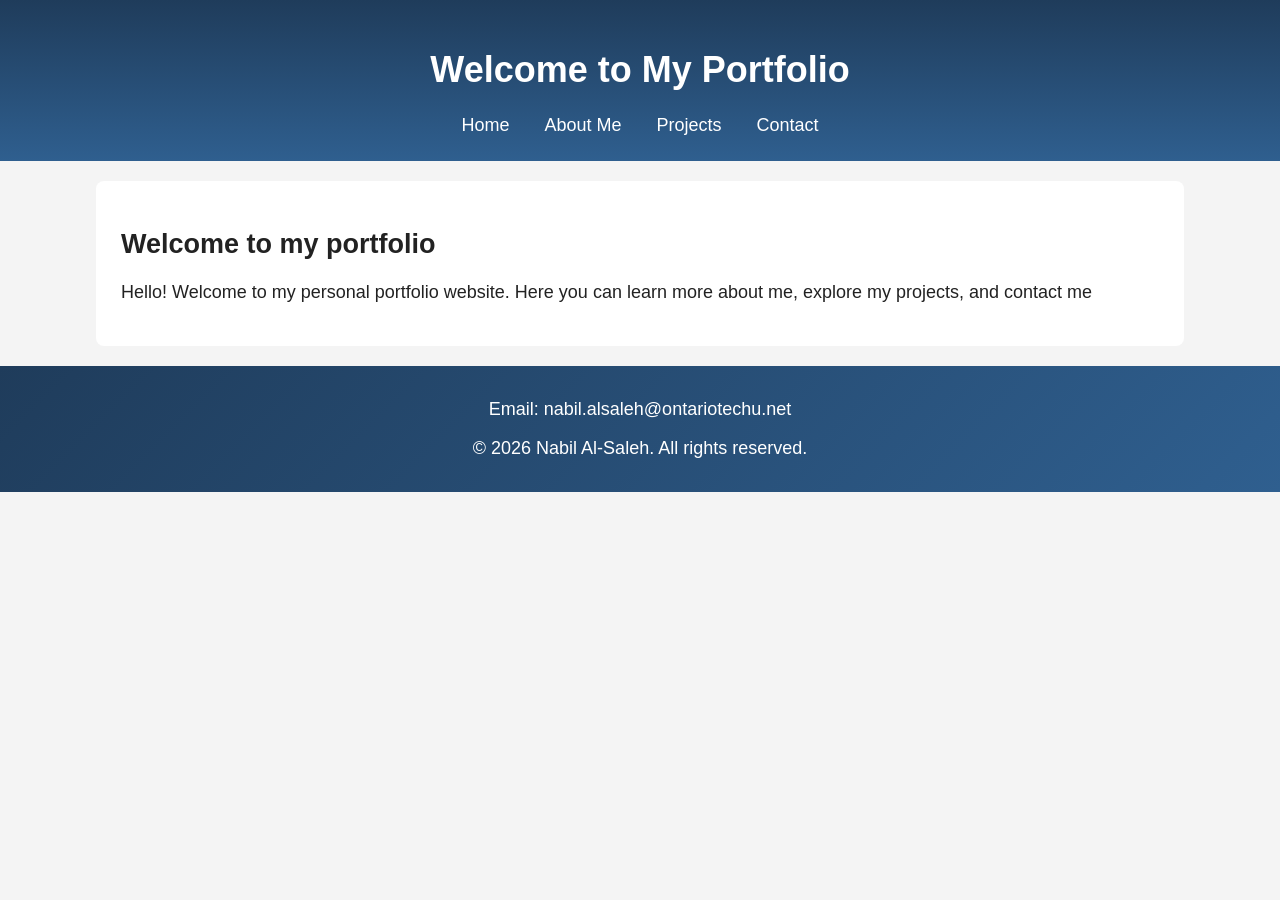
<file: index.html>
<!DOCTYPE html> <!-- tells browser you are using HTML5 -->
<html lang="en"> <!-- tells browser the language of the document -->

<head>
    <meta charset="UTF-8"> <!-- specifies the character encoding for the HTML document -->
    <meta name="viewport" content="width=device-width, initial-scale=1.0"> <!-- ensures proper rendering on mobile devices -->
    <title>My Portfolio</title> <!-- sets the title of the document -->
    <link rel="stylesheet" href="css/main.css"> <!-- links to an external CSS file for styling -->
    <link rel="stylesheet" href="css/mobile.css" media="screen and (max-width: 600px)">
    <link rel="stylesheet" href="css/tablet.css" media="screen and (min-width: 601px) and (max-width: 1024px)">
    <link rel="stylesheet" href="css/laptop.css" media="screen and (min-width: 1025px)">
</head>

<body>  
    <header> <!-- semantic HTML tag used for the top section of a webpage. -->
        <h1>Welcome to My Portfolio</h1> <!-- main heading of the webpage -->
        <nav> <!-- semantic HTML tag used for navigation links. -->
            <a href="index.html">Home</a> <!-- link to the home page -->
            <a href="about.html">About Me</a> <!-- link to the about page -->
            <a href="projects.html">Projects</a> <!-- link to the projects page -->
            <a href="contact.html">Contact</a> <!-- link to the contact page -->
        </nav>
    </header>
    <main> <!-- semantic HTML tag used for the main content of the webpage. -->
        <section> <!-- semantic HTML tag used for a section of content. -->
            <h2>Welcome to my portfolio</h2> <!-- subheading for the about section -->
            <p>Hello! Welcome to my personal portfolio website. Here you can learn more about me, explore my projects, and contact me</p>
        </section>
    </main>
    <footer> <!-- semantic HTML tag used for the bottom section of a webpage. -->
        <p>Email: nabil.alsaleh@ontariotechu.net</p> <!-- copyright notice -->
        <p>&copy; 2026 Nabil Al-Saleh. All rights reserved.</p>

    </footer>
</body>
</html>
</file>
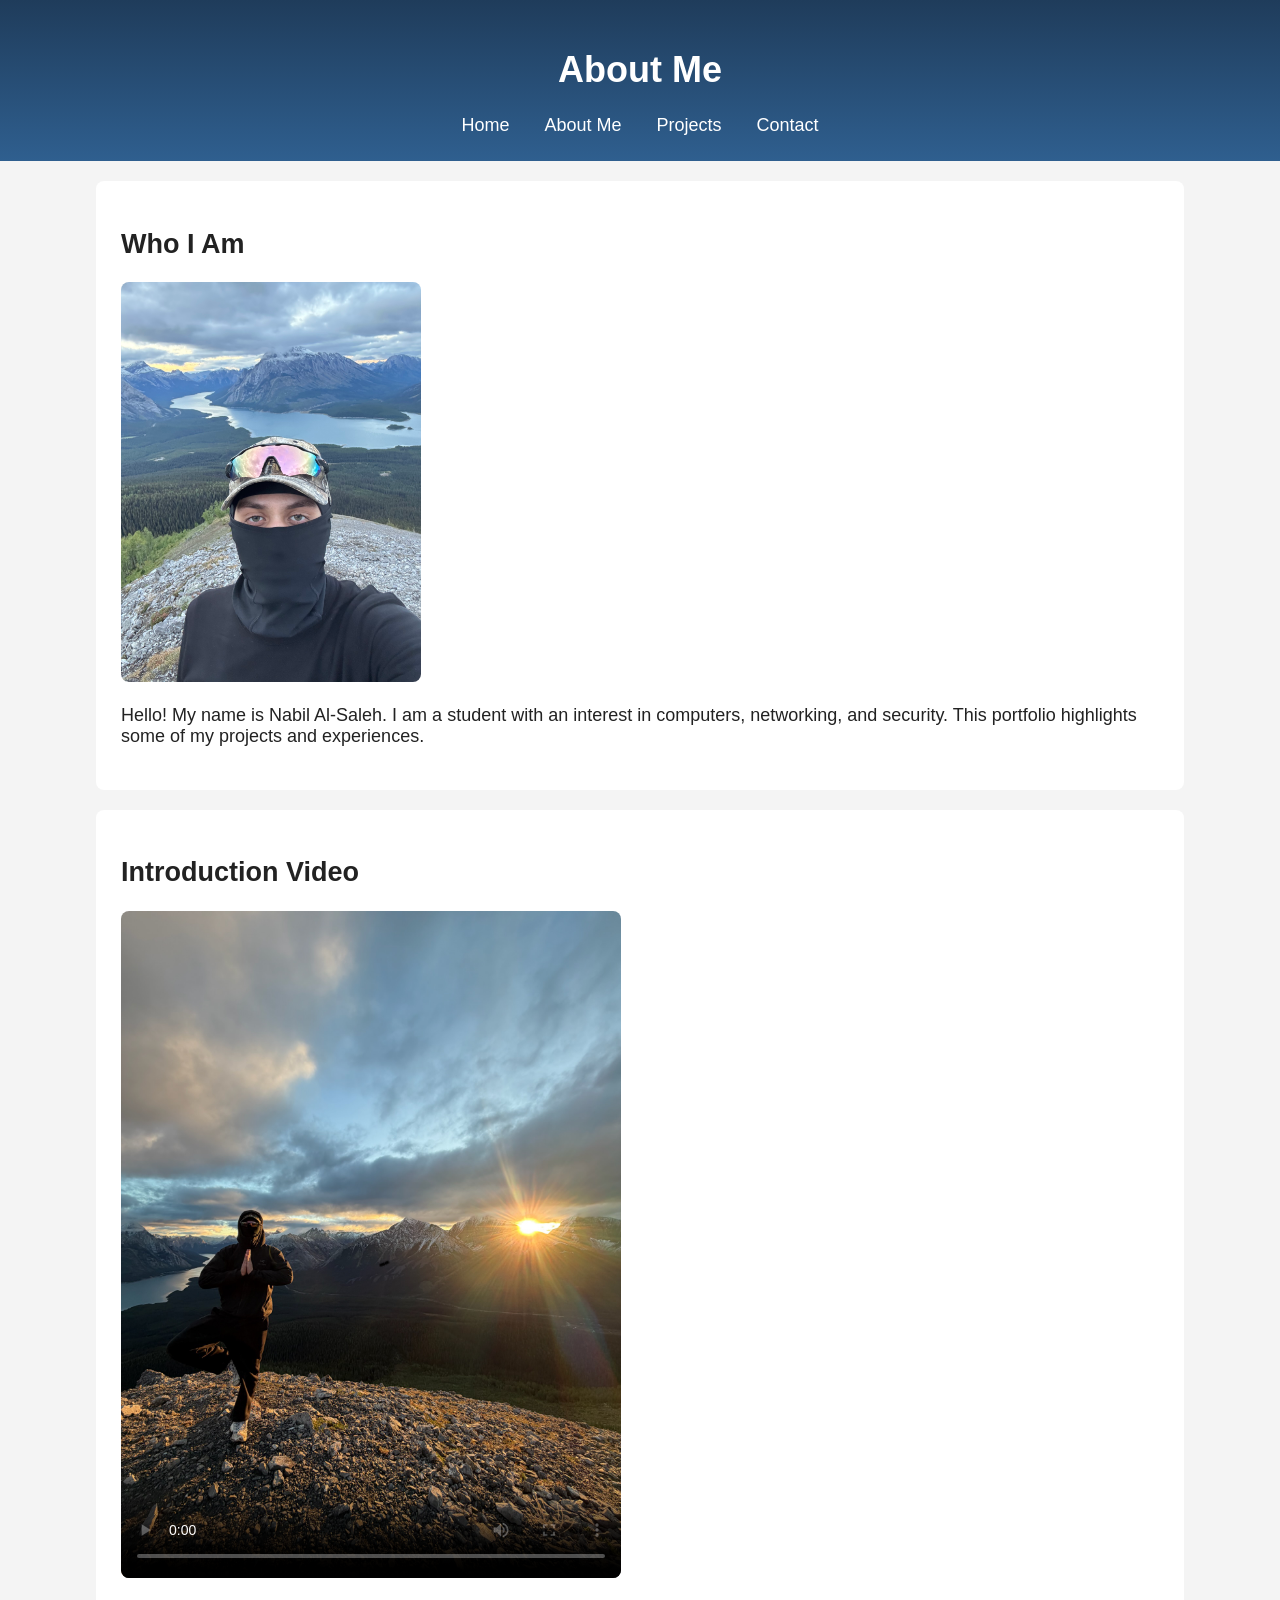
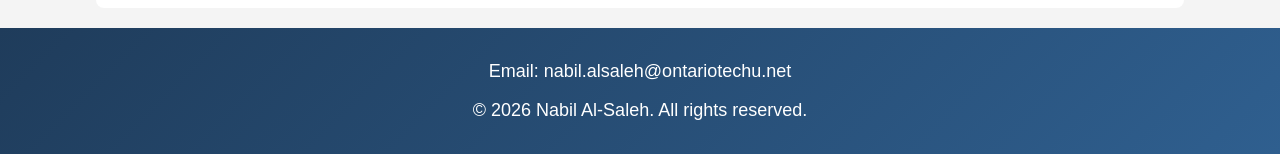
<file: about.html>
<!DOCTYPE html>
<html lang="en">
    <head>
        <meta charset="UTF-8">
        <meta name="viewport" content="width=device-width, initial-scale=1.0">
        <title>My Portfolio | About Me</title>
        <link rel="stylesheet" href="css/main.css"> <!-- links to an external CSS file for styling -->
        <link rel="stylesheet" href="css/mobile.css" media="screen and (max-width: 600px)">
        <link rel="stylesheet" href="css/tablet.css" media="screen and (min-width: 601px) and (max-width: 1024px)">
        <link rel="stylesheet" href="css/laptop.css" media="screen and (min-width: 1025px)">
    </head>
    <body>
        <header>
            <h1>About Me</h1>
            <nav>
                <a href="index.html">Home</a>
                <a href="about.html">About Me</a>
                <a href="projects.html">Projects</a>
                <a href="contact.html">Contact</a>
            </nav>
        </header>
        <main>
            <section>
                <h2>Who I Am</h2>
                <img src="images/profile.jpg" alt="Photo of me" width="300">
                <p>Hello! My name is Nabil Al-Saleh. I am a student with an interest in computers, networking, and security. This portfolio highlights some of my projects and experiences.</p>
            </section>
            <section>
                <h2>Introduction Video </h2>
                <video width="500"
                       controls
                       poster="images/video-poster.jpg">
                    <source src="videos/intro.mp4" type="video/mp4">
                    Your browser does not support the video tag.
                </video>
            </section>
        </main>
        <footer>
            <p>Email: nabil.alsaleh@ontariotechu.net</p>
            <p>&copy; 2026 Nabil Al-Saleh. All rights reserved.</p>
        </footer>
    </body>
</html>
</file>
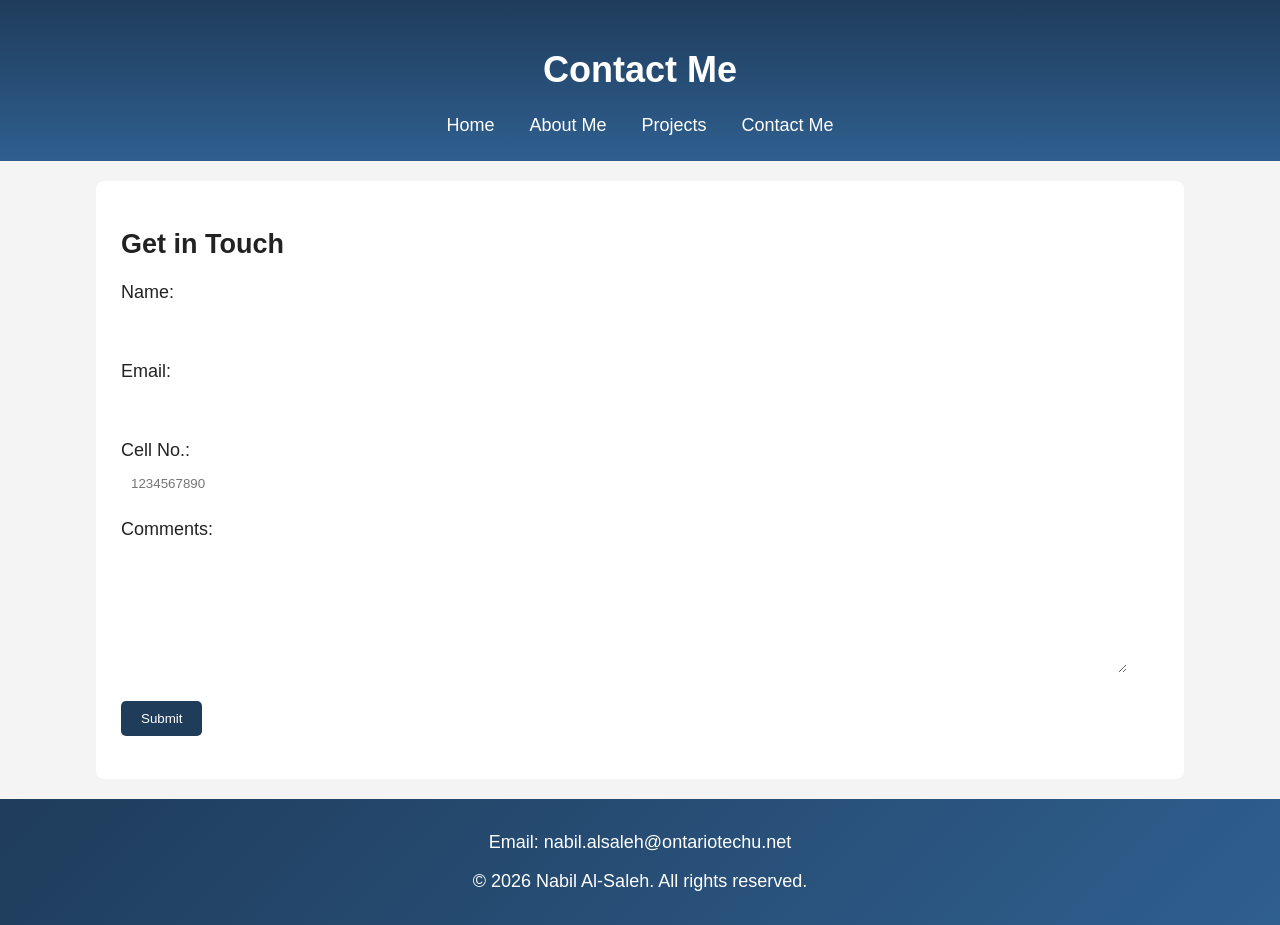
<file: contact.html>
<!DOCTYPE html>
<html lang="en">

<head>
    <meta charset="UTF-8">
    <meta name="viewport" content="width=device-width, initial-scale=1.0">
    <title>My Portfolio | Contact Me</title>
    <link rel="stylesheet" href="css/main.css"> <!-- links to an external CSS file for styling -->
    <link rel="stylesheet" href="css/mobile.css" media="screen and (max-width: 600px)">
    <link rel="stylesheet" href="css/tablet.css" media="screen and (min-width: 601px) and (max-width: 1024px)">
    <link rel="stylesheet" href="css/laptop.css" media="screen and (min-width: 1025px)">
</head>

<body>

    <header>
        <h1>Contact Me</h1>

        <nav>
            <a href="index.html">Home</a>
            <a href="about.html">About Me</a>
            <a href="projects.html">Projects</a>
            <a href="contact.html">Contact Me</a>
        </nav>
    </header>

    <main>

        <section>
            <h2>Get in Touch</h2> 

            <form>

                <p>
                    <label for="name">Name:</label>
                    <input type="text" id="name" name="name" required> <!-- required means the user cannot submit form without filling out field-->
                </p>

                <p>
                    <label for="email">Email:</label>
                    <input type="email" id="email" name="email" required> <!-- type="email" checks if the user entered a valid email address -->
                </p>

                <p>
                    <label for="phone">Cell No.:</label>
                    <input
                        type="tel" 
                        id="phone" 
                        name="phone" 
                        pattern="[0-9]{10}"   
                        placeholder="1234567890" 
                        required
                    >
                </p>

                <p>
                    <label for="comments">Comments:</label>
                </p>

                <p>
                    <textarea id="comments" name="comments" rows="6" cols="40" required></textarea>
                </p>

                <p>
                    <input type="submit" value="Submit"> <!-- This button submits the form -->
                </p>

            </form>
        </section>

    </main>

    <footer>
        <p>Email: nabil.alsaleh@ontariotechu.net</p>
        <p>&copy; 2026 Nabil Al-Saleh. All rights reserved.</p>
    </footer>

</body>

</html>
</file>
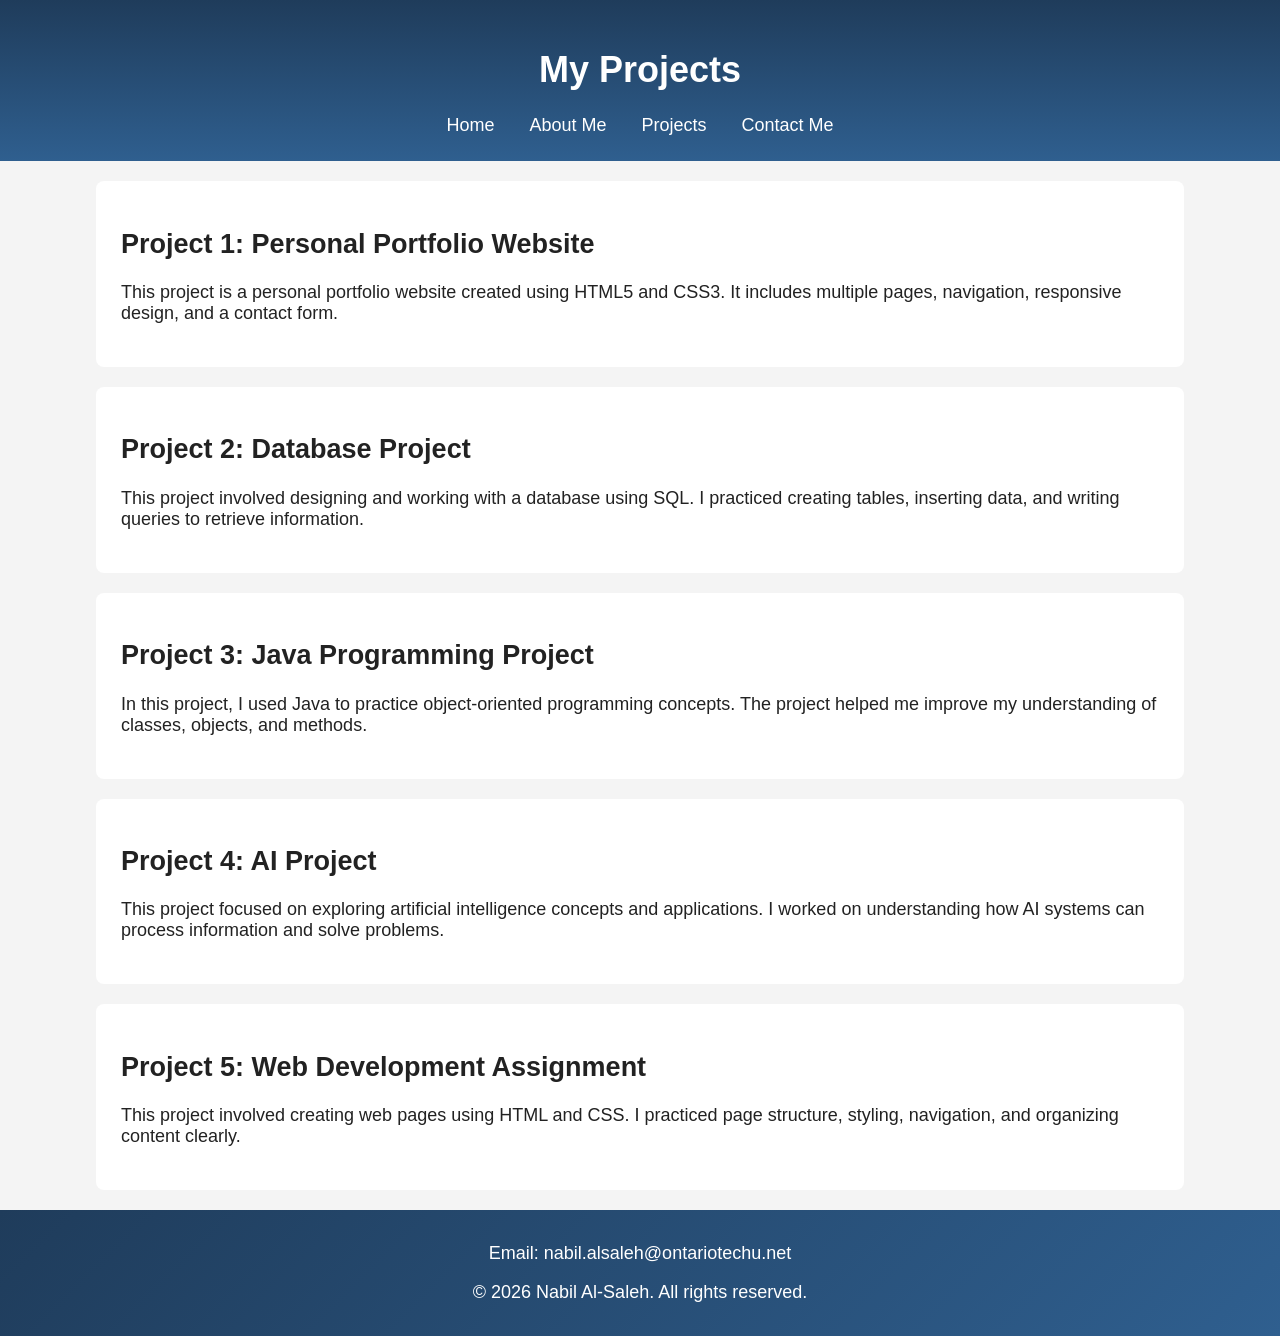
<file: projects.html>
<!DOCTYPE html>
<html lang="en">

<head>
    <meta charset="UTF-8">
    <meta name="viewport" content="width=device-width, initial-scale=1.0">
    <title>My Portfolio | Projects</title>
    <link rel="stylesheet" href="css/main.css"> <!-- links to an external CSS file for styling -->
    <link rel="stylesheet" href="css/mobile.css" media="screen and (max-width: 600px)">
    <link rel="stylesheet" href="css/tablet.css" media="screen and (min-width: 601px) and (max-width: 1024px)">
    <link rel="stylesheet" href="css/laptop.css" media="screen and (min-width: 1025px)">
</head>

<body>

    <header>
        <h1>My Projects</h1>

        <nav>
            <a href="index.html">Home</a>
            <a href="about.html">About Me</a>
            <a href="projects.html">Projects</a>
            <a href="contact.html">Contact Me</a>
        </nav>
    </header>

    <main>

        <section>
            <h2>Project 1: Personal Portfolio Website</h2>
            <p>
                This project is a personal portfolio website created using HTML5 and CSS3.
                It includes multiple pages, navigation, responsive design, and a contact form.
            </p>
        </section>

        <section>
            <h2>Project 2: Database Project</h2>
            <p>
                This project involved designing and working with a database using SQL.
                I practiced creating tables, inserting data, and writing queries to retrieve information.
            </p>
        </section>

        <section>
            <h2>Project 3: Java Programming Project</h2>
            <p>
                In this project, I used Java to practice object-oriented programming concepts.
                The project helped me improve my understanding of classes, objects, and methods.
            </p>
        </section>

        <section>
            <h2>Project 4: AI Project</h2>
            <p>
                This project focused on exploring artificial intelligence concepts and applications.
                I worked on understanding how AI systems can process information and solve problems.
            </p>
        </section>

        <section>
            <h2>Project 5: Web Development Assignment</h2>
            <p>
                This project involved creating web pages using HTML and CSS.
                I practiced page structure, styling, navigation, and organizing content clearly.
            </p>
        </section>

    </main>

    <footer>
        <p>Email: nabil.alsaleh@ontariotechu.net</p>
        <p>&copy; 2026 Nabil Al-Saleh. All rights reserved.</p>
    </footer>

</body>

</html>
</file>
<file: css/main.css>
body {                     /* This is the main styling for the body element */
    margin: 0;              /* Remove default margin */
    font-family: Arial, sans-serif; /* Set the font for the body */
    background-color: #f4f4f4; /* Set a light gray background color */
    color: #222222;          /* Set a dark gray text color */
}

header {                  /* This is the main styling for the header element */
    background: linear-gradient(#1f3c5b, #2f5f8f); /* Add a gradient background */
    color: white;          /* Set a white text color */
    padding: 20px 0;         /* Add padding to the top and bottom */
    text-align: center;      /* Center the text */
}

nav a {                     /* Main styling for the navigation links */
    color: white;          /* Set a white text color */
    text-decoration: none;   /* Remove underline from links */
    margin: 0 10px;         /* Add space between links */
}
nav a:hover {
    text-decoration: underline;   /* Add underline on hover */
}

main {
    width: 90%;                   /* Set the width of the main content area */
    margin: 20px auto;              /* Center the main content area */
}

section {
    background-color: white;      /* Set a white background color for sections */
    padding: 20px;                 /* Add padding inside sections */
    margin-bottom: 20px;           /* Add space between sections */
    border-radius: 8px;            /* Add rounded corners to sections */
}

footer {
    background: linear-gradient(135deg, #1f3c5b, #2f5f8f); /* Add a gradient background */
    color: white;          /* Set a white text color */
    text-align: center;      /* Center the text */
    padding: 15px 0;         /* Add padding to the top and bottom */
}

img {
    max-width: 100%;            /* Ensure images are responsive */
    height: auto;               /* Maintain aspect ratio */
    border-radius: 8px;         /* Add rounded corners to images */
}

video {
    max-width: 100%;            /* Ensure videos are responsive */
    height: auto;               /* Maintain aspect ratio */
    border-radius: 8px;         /* Add rounded corners to videos */
}

input,
textarea {
    width: 95%;                   /* Set the width of input and textarea elements */
    padding: 10px;                 /* Add padding inside input and textarea elements */
    margin-top: 5px;               /* Add margin to the top */
    border: none; 
    border-radius: 5px;            /* Add rounded corners to input and textarea elements */
}

input[type="submit"] {
    width: auto;
    background-color: #1f3c5b; /* Set a dark blue background color for submit button */
    color: white;          /* Set a white text color */
    padding: 10px 20px;      /* Add padding inside the button */
    border: none;          /* Remove border */
    cursor: pointer;       /* Change cursor to pointer on hover */
}
</file>
<file: css/mobile.css>
body {
    font-size: 16px; /* Set a base font size for mobile devices */
}

header {
    padding: 15px 0; /* Reduce padding for mobile devices */
}

nav a {
    display: block; /* Stack navigation links vertically */
    margin: 10px 0; /* Add margin for touch targets */
}

main {
    width: 95%; 
}

section {
    padding: 15px;

}

input, 
textarea {
    width: 90%; /* Make input and textarea elements full width on mobile */
}
</file>
<file: css/tablet.css>
body {
    font-size: 17px; /* Set a base font size for tablet devices */
}

header {
    padding: 20px; /* Adjust padding for tablet devices */
}

nav a {
    margin: 0 8px; /* Adjust margin for tablet devices */
}

main {
    width: 92%; /* Adjust main content width for tablet devices */
}

section {
    padding: 18px; /* Adjust section padding for tablet devices */
}
</file>
<file: css/laptop.css>
body {
    font-size: 18px; /* Set a base font size for laptop devices */
}

header {
    padding: 25px; /* Adjust padding for laptop devices */  
}

nav a {
    margin: 0 15px; /* Adjust margin for laptop devices */
}

main {
    width: 85%; 
    max-width: 1200px; /* Set a maximum width for laptop devices */
}

section {
    padding: 25px; /* Adjust section padding for laptop devices */
}
</file>
